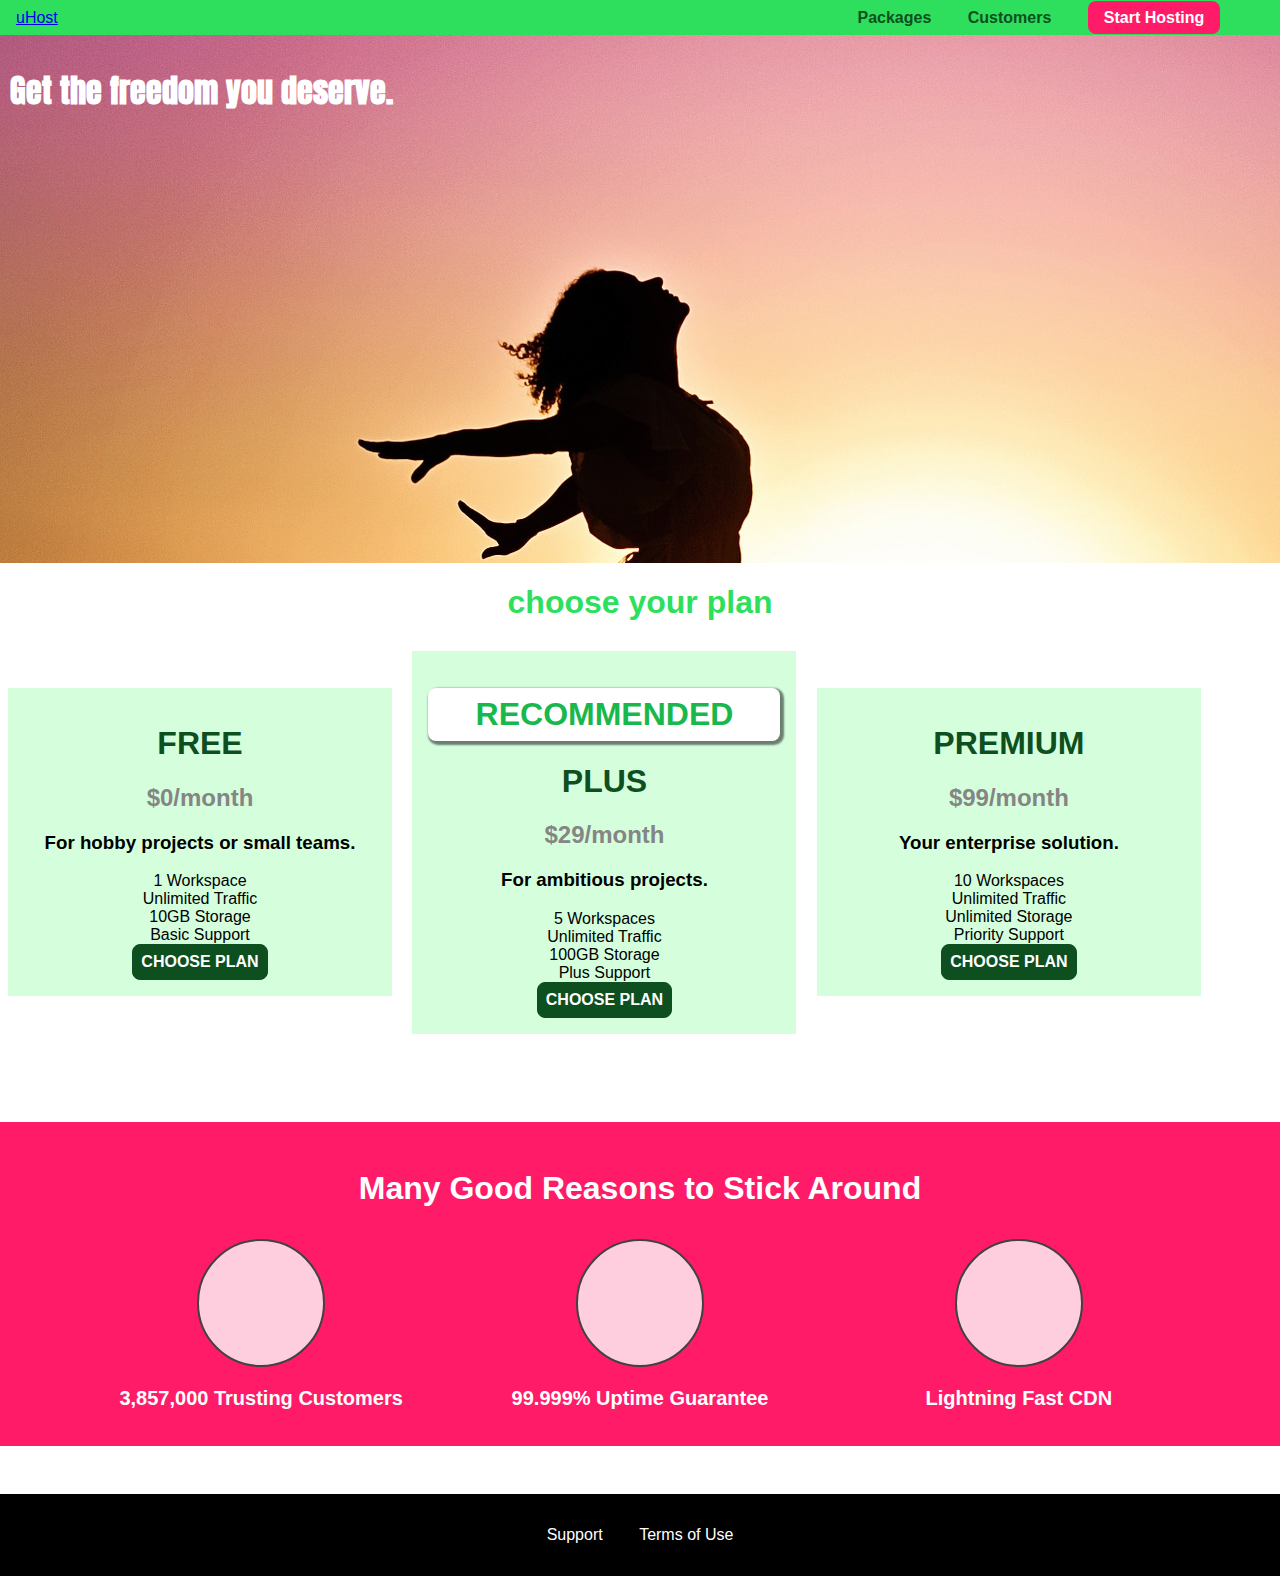
<file: index.html>
<!DOCTYPE html>
<html lang="en">
  <head>
    <meta charset="UTF-8" />
    <meta http-equiv="X-UA-Compatible" content="ie=edge" />
    <title>uHost</title>
    <link rel="shortcut icon" href="favicon.png" />
    <link rel="stylesheet" href="share.css" />
    <link rel="stylesheet" href="main.css" />
    <link rel="preconnect" href="https://fonts.googleapis.com" />
    <link rel="preconnect" href="https://fonts.gstatic.com" crossorigin />
    <link
      href="https://fonts.googleapis.com/css2?family=Anton&display=swap"
      rel="stylesheet"
    />
  </head>
  <body>
    <header class="main-header">
      <div class="brand">
        <a href="./index.html"> uHost </a>
      </div>
      <nav class="main-nav">
        <ul class="main-nav__items">
          <li class="main-nav__item">
            <a href="packages/index.html">Packages</a>
          </li>
          <li class="main-nav__item">
            <a href="customers/index.html">Customers</a>
          </li>
          <li class="main-nav__item main-nav__item--cta">
            <a href="start-hosting/index.html">Start Hosting</a>
          </li>
        </ul>
      </nav>
    </header>
    <main>
      <section id="product-overview">
        <h1>Get the freedom you deserve.</h1>
      </section>
      <section id="plans">
        <h1 class="section-title">choose your plan</h1>
        <div>
          <article class="plan">
            <h1 class="plan__title">FREE</h1>
            <h2 class="plan__price">$0/month</h2>
            <h3>For hobby projects or small teams.</h3>
            <ul class="plan__features">
              <li>1 Workspace</li>
              <li>Unlimited Traffic</li>
              <li>10GB Storage</li>
              <li>Basic Support</li>
            </ul>
            <div>
              <button class="button">CHOOSE PLAN</button>
            </div>
          </article>
          <article class="plan plan__highlighted">
            <h1 class="plan__annotation">RECOMMENDED</h1>
            <h1 class="plan__title">PLUS</h1>
            <h2 class="plan__price">$29/month</h2>
            <h3>For ambitious projects.</h3>
            <ul class="plan__features">
              <li>5 Workspaces</li>
              <li>Unlimited Traffic</li>
              <li>100GB Storage</li>
              <li>Plus Support</li>
            </ul>
            <div>
              <button class="button">CHOOSE PLAN</button>
            </div>
          </article>
          <article class="plan">
            <h1 class="plan__title">PREMIUM</h1>
            <h2 class="plan__price">$99/month</h2>
            <h3>Your enterprise solution.</h3>
            <ul class="plan__features">
              <li>10 Workspaces</li>
              <li>Unlimited Traffic</li>
              <li>Unlimited Storage</li>
              <li>Priority Support</li>
            </ul>
            <div>
              <button class="button">CHOOSE PLAN</button>
            </div>
          </article>
        </div>
      </section>
      <section id="key-features">
        <h1 class="section-title">Many Good Reasons to Stick Around</h1>
        <ul class="bullet__points key-feature__list">
          <li class="key-feature">
            <div class="key-feature__image"></div>
            <p class="key-feature__description">3,857,000 Trusting Customers</p>
          </li>
          <li class="key-feature">
            <div class="key-feature__image"></div>
            <p class="key-feature__description">99.999% Uptime Guarantee</p>
          </li>
          <li class="key-feature">
            <div class="key-feature__image"></div>
            <p class="key-feature__description">Lightning Fast CDN</p>
          </li>
        </ul>
      </section>
    </main>
    <footer class="main-footer">
      <nav>
        <ul class="main-footer__links">
          <li class="main-footer__link">
            <a href="#">Support</a>
          </li>
          <li class="main-footer__link">
            <a href="#">Terms of Use</a>
          </li>
        </ul>
      </nav>
    </footer>
  </body>
</html>
</file>
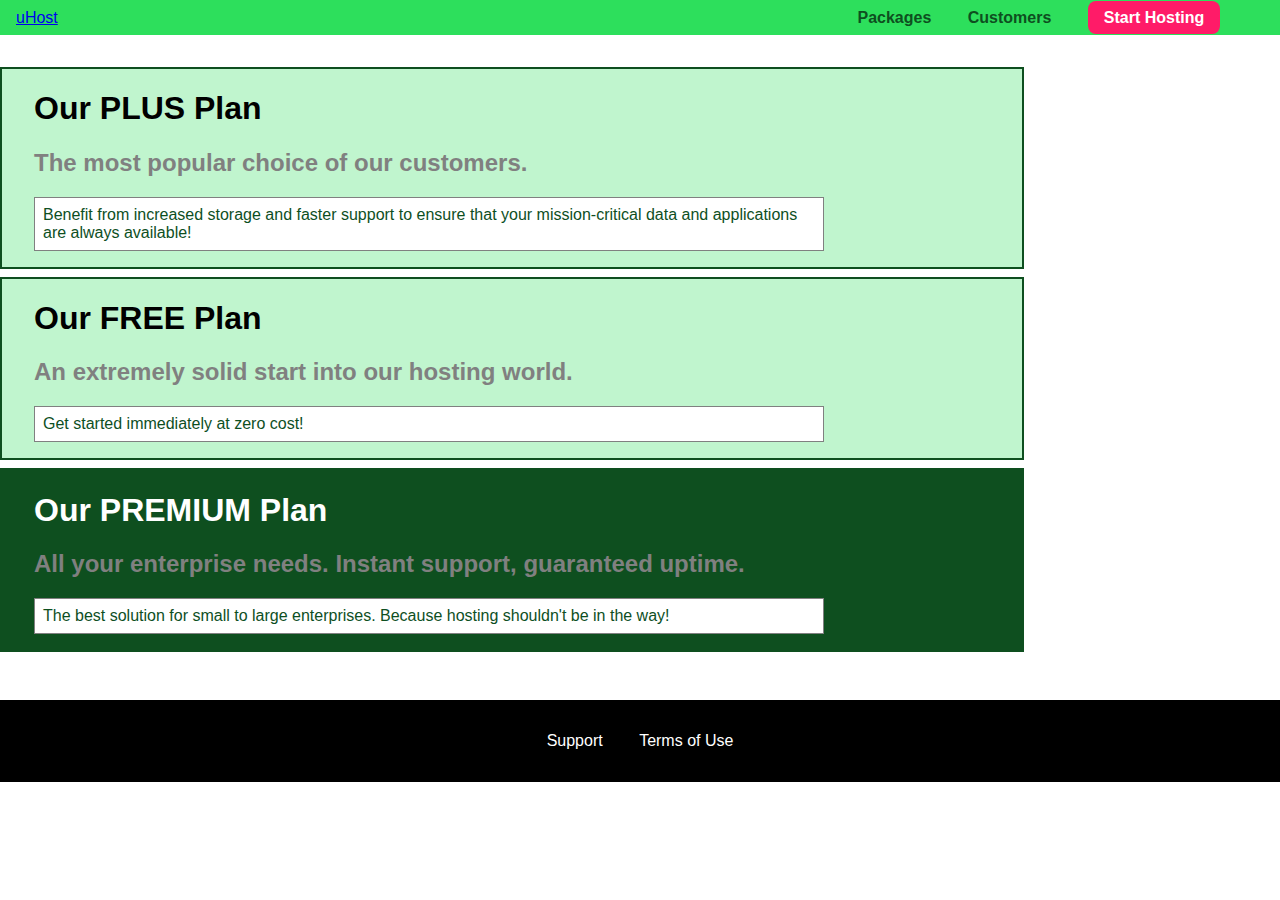
<file: packages/index.html>
<!DOCTYPE html>
<html lang="en">
  <head>
    <meta charset="UTF-8" />
    <meta http-equiv="X-UA-Compatible" content="ie=edge" />
    <title>uHost</title>
    <link rel="shortcut icon" href="favicon.png" />
    <link rel="stylesheet" href="../share.css" />
    <link rel="stylesheet" href="packages.css" />
    <link rel="preconnect" href="https://fonts.googleapis.com" />
    <link rel="preconnect" href="https://fonts.gstatic.com" crossorigin />
    <link
      href="https://fonts.googleapis.com/css2?family=Anton&display=swap"
      rel="stylesheet"
    />
  </head>
  <body>
    <header class="main-header">
      <div class="brand">
        <a href="../index.html"> uHost </a>
      </div>
      <nav class="main-nav">
        <ul class="main-nav__items">
          <li class="main-nav__item">
            <a href="packages/index.html">Packages</a>
          </li>
          <li class="main-nav__item">
            <a href="customers/index.html">Customers</a>
          </li>
          <li class="main-nav__item main-nav__item--cta">
            <a href="start-hosting/index.html">Start Hosting</a>
          </li>
        </ul>
      </nav>
    </header>
    <main>
      <section class="package-plan">
        <a href="#" class="package-plan__link">
          <h1 class="package-plan__heading">Our PLUS Plan</h1>
          <h2 class="package-plan__subheading">
            The most popular choice of our customers.
          </h2>
          <p class="package-plan__info">
            Benefit from increased storage and faster support to ensure that
            your mission-critical data and applications are always available!
          </p>
        </a>
      </section>
      <section class="package-plan">
        <a href="#" class="package-plan__link">
          <h1 class="package-plan__heading">Our FREE Plan</h1>
          <h2 class="package-plan__subheading">
            An extremely solid start into our hosting world.
          </h2>
          <p class="package-plan__info">
            Get started immediately at zero cost!
          </p>
        </a>
      </section>
      <section class="package-plan package-plan__premium">
        <a href="#" class="package-plan__link">
          <h1 class="package-plan__heading">Our PREMIUM Plan</h1>
          <h2 class="package-plan__subheading">
            All your enterprise needs. Instant support, guaranteed uptime.
          </h2>
          <p class="package-plan__info">
            The best solution for small to large enterprises. Because hosting
            shouldn't be in the way!
          </p>
        </a>
      </section>
    </main>
    <footer class="main-footer">
      <nav>
        <ul class="main-footer__links">
          <li class="main-footer__link">
            <a href="#">Support</a>
          </li>
          <li class="main-footer__link">
            <a href="#">Terms of Use</a>
          </li>
        </ul>
      </nav>
    </footer>
  </body>
</html>
</file>
<file: share.css>
* {
  box-sizing: border-box;
}

body {
  font-family: "Montserrat", sans-serif;
  margin: 0;
}

.main-header {
  width: 100%;
  background: rgb(45, 223, 92);
  padding: 8px 16px;
}

.main-header > div {
  display: inline-block;
  vertical-align: middle;
}

.main-header__brand {
  color: #0e4f1f;
  text-decoration: none;
  font-weight: bold;
  font-size: 22px;
}

.main-nav {
  display: inline-block;
  text-align: right;
  width: calc(100% - 74px);
  vertical-align: middle;
}

.main-nav__items {
  margin: 0;
  padding: 0;
  list-style: none;
}

.main-nav__item {
  display: inline-block;
  margin: 0 16px;
}

.main-nav__item a {
  text-decoration: none;
  color: #0e4f1f;
  font-weight: bold;
  padding: 3px 0;
}

.main-nav__item a:hover,
.main-nav__item a:active {
  color: white;
  border-bottom: 5px solid white;
}

.main-nav__item--cta a {
  color: white;
  background: #ff1b68;
  padding: 8px 16px;
  border-radius: 8px;
}

.main-nav__item--cta a:hover,
.main-nav__item--cta a:active {
  color: #ff1b68;
  background: white;
  border: none;
}

.main-footer {
  background: black;
  padding: 32px;
  margin-top: 48px;
}

.main-footer__links {
  list-style: none;
  margin: 0;
  padding: 0;
  text-align: center;
}

.main-footer__link {
  display: inline-block;
  margin: 0 16px;
}

.main-footer__link a {
  color: white;
  text-decoration: none;
}

.main-footer__link a:hover,
.main-footer__link a:active {
  color: #ccc;
}

.button {
  background: #0e4f1f;
  color: white;
  font: inherit;
  border: 1.5px solid #0e4f1f;
  padding: 8px;
  border-radius: 8px;
  font-weight: bold;
  cursor: pointer;
}

.button:hover,
.button:active {
  background: white;
  color: #0e4f1f;
}

.button:focus {
  outline: none;
}
</file>
<file: main.css>
#product-overview {
  background: url("freedom.jpg");
  width: 100%;
  height: 528px;
  padding: 10px;
}

.section-title {
  color: #2ddf5c;
  text-align: center;
}

#product-overview h1 {
  color: white;
  font-family: "Anton", sans-serif;
}

.plan {
  background: #d5ffdc;
  text-align: center;
  padding: 16px;
  margin: 8px;
  display: inline-block;
  width: 30%;
  vertical-align: middle;
}

.plan--highlighted {
  background: #19b84c;
  color: white;
  box-shadow: 2px 2px 2px 2px rgba(0, 0, 0, 0.5);
}

.plan__annotation {
  background: white;
  color: #19b84c;
  padding: 8px;
  box-shadow: 2px 2px 2px 2px rgba(0, 0, 0, 0.5);
  border-radius: 8px;
}

.plan__title {
  color: #0e4f1f;
}

.plan__price {
  color: #858585;
}

.plan--highlighted .plan__title {
  color: white;
}

.plan--highlighted .plan__price {
  color: #0e4f1f;
}

.plan__features {
  list-style: none;
  margin: 0;
  padding: 0;
}

.plan__feature {
  margin: 8px 0;
}

#key-features {
  background: #ff1b68;
  margin-top: 80px;
  padding: 16px;
}

#key-features .section-title {
  color: white;
  margin: 32px;
}

.key-feature__list {
  list-style: none;
  margin: 0;
  padding: 0;
  text-align: center;
}

.key-feature {
  display: inline-block;
  width: 30%;
  vertical-align: top;
}

.key-feature__image {
  background: #ffcede;
  width: 128px;
  height: 128px;
  border: 2px solid #424242;
  border-radius: 50%;
  margin: auto;
}

.key-feature__description {
  text-align: center;
  font-weight: bold;
  color: white;
  font-size: 20px;
}

/* h1 {
  font-family: sans-serif;
} */
</file>
<file: packages/packages.css>
main {
  padding-top: 32px;
}
.package-plan {
  border: 2px solid #0e4f1f;
  background: rgba(45, 223, 92, 0.3);
  margin-bottom: 8px;
  padding-left: 32px;
  width: 80%;
}

.package-plan:hover {
  border-color: red;
}

.package-plan__link {
  text-decoration: none;
}
.package-plan__heading {
  color: black;
}
.package-plan__subheading {
  color: gray;
}
.package-plan__info {
  border: 1px solid grey;
  color: #0e4f1f;
  background: white;
  padding: 8px;
  width: 80%;
}
.package-plan__premium {
  background: #0e4f1f;
}
.package-plan__premium .package-plan__heading {
  color: white;
}
</file>
